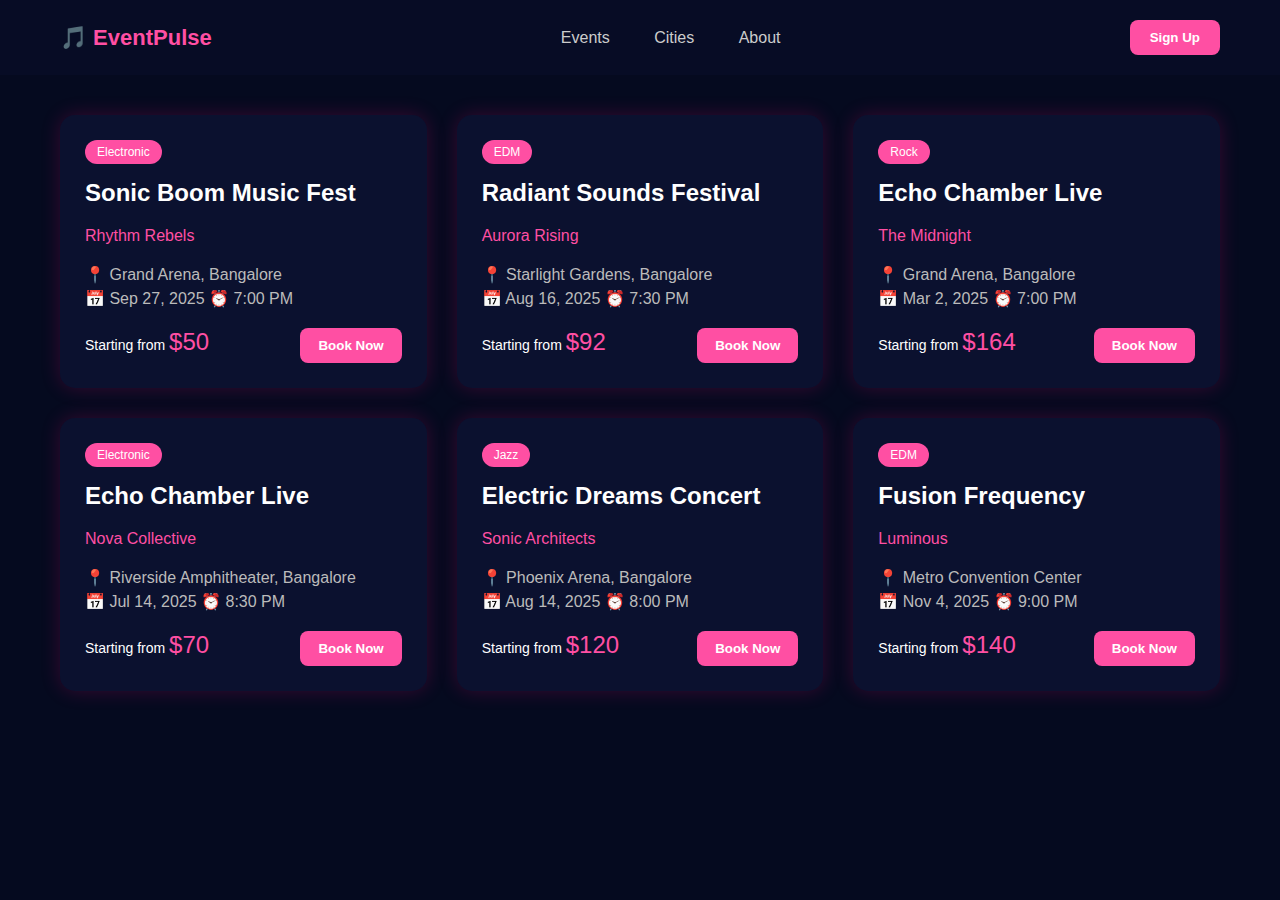
<file: program 2/catalogue.html>
<!DOCTYPE html>
<html lang="en">
<head>
<meta charset="UTF-8">
<title>EventPulse</title>

<style>

body{
    margin:0;
    font-family: Arial, Helvetica, sans-serif;
    background: #050a1f;
    color:white;
}

/* Navbar */

.navbar{
    display:flex;
    justify-content:space-between;
    align-items:center;
    padding:20px 60px;
    background:#070c25;
}

.logo{
    font-size:22px;
    color:#ff4fa3;
    font-weight:bold;
}

.menu a{
    margin:0 20px;
    text-decoration:none;
    color:#ccc;
}

.signup{
    background:#ff4fa3;
    border:none;
    padding:10px 20px;
    border-radius:8px;
    color:white;
    font-weight:bold;
}

/* Cards layout */

.container{
    display:grid;
    grid-template-columns: repeat(3,1fr);
    gap:30px;
    padding:40px 60px;
}

/* Event Card */

.card{
    background:#0b112f;
    border-radius:15px;
    padding:25px;
    box-shadow:0 0 20px rgba(255,0,120,0.2);
}

.tag{
    display:inline-block;
    background:#ff4fa3;
    padding:5px 12px;
    border-radius:20px;
    font-size:12px;
}

.card h2{
    margin-top:15px;
}

.artist{
    color:#ff4fa3;
    margin-bottom:20px;
}

.info{
    color:#bbb;
    margin:5px 0;
}

.price{
    margin-top:20px;
    font-size:14px;
}

.price span{
    font-size:24px;
    color:#ff4fa3;
}

.btn{
    float:right;
    background:#ff4fa3;
    border:none;
    padding:10px 18px;
    border-radius:8px;
    color:white;
    font-weight:bold;
}

</style>
</head>

<body>

<div class="navbar">
    <div class="logo">🎵 EventPulse</div>

    <div class="menu">
        <a href="#">Events</a>
        <a href="#">Cities</a>
        <a href="#">About</a>
    </div>

    <button class="signup">Sign Up</button>
</div>


<div class="container">

<!-- Card 1 -->

<div class="card">

<span class="tag">Electronic</span>

<h2>Sonic Boom Music Fest</h2>
<div class="artist">Rhythm Rebels</div>

<div class="info">📍 Grand Arena, Bangalore</div>
<div class="info">📅 Sep 27, 2025 ⏰ 7:00 PM</div>

<div class="price">
Starting from <span>$50</span>

<button class="btn">Book Now</button>
</div>

</div>


<!-- Card 2 -->

<div class="card">

<span class="tag">EDM</span>

<h2>Radiant Sounds Festival</h2>
<div class="artist">Aurora Rising</div>

<div class="info">📍 Starlight Gardens, Bangalore</div>
<div class="info">📅 Aug 16, 2025 ⏰ 7:30 PM</div>

<div class="price">
Starting from <span>$92</span>

<button class="btn">Book Now</button>
</div>

</div>


<!-- Card 3 -->

<div class="card">

<span class="tag">Rock</span>

<h2>Echo Chamber Live</h2>
<div class="artist">The Midnight</div>

<div class="info">📍 Grand Arena, Bangalore</div>
<div class="info">📅 Mar 2, 2025 ⏰ 7:00 PM</div>

<div class="price">
Starting from <span>$164</span>

<button class="btn">Book Now</button>
</div>

</div>


<!-- Card 4 -->

<div class="card">

<span class="tag">Electronic</span>

<h2>Echo Chamber Live</h2>
<div class="artist">Nova Collective</div>

<div class="info">📍 Riverside Amphitheater, Bangalore</div>
<div class="info">📅 Jul 14, 2025 ⏰ 8:30 PM</div>

<div class="price">
Starting from <span>$70</span>

<button class="btn">Book Now</button>
</div>

</div>


<!-- Card 5 -->

<div class="card">

<span class="tag">Jazz</span>

<h2>Electric Dreams Concert</h2>
<div class="artist">Sonic Architects</div>

<div class="info">📍 Phoenix Arena, Bangalore</div>
<div class="info">📅 Aug 14, 2025 ⏰ 8:00 PM</div>

<div class="price">
Starting from <span>$120</span>

<button class="btn">Book Now</button>
</div>

</div>


<!-- Card 6 -->

<div class="card">

<span class="tag">EDM</span>

<h2>Fusion Frequency</h2>
<div class="artist">Luminous</div>

<div class="info">📍 Metro Convention Center</div>
<div class="info">📅 Nov 4, 2025 ⏰ 9:00 PM</div>

<div class="price">
Starting from <span>$140</span>

<button class="btn">Book Now</button>
</div>

</div>

</div>

</body>
</html>
</file>
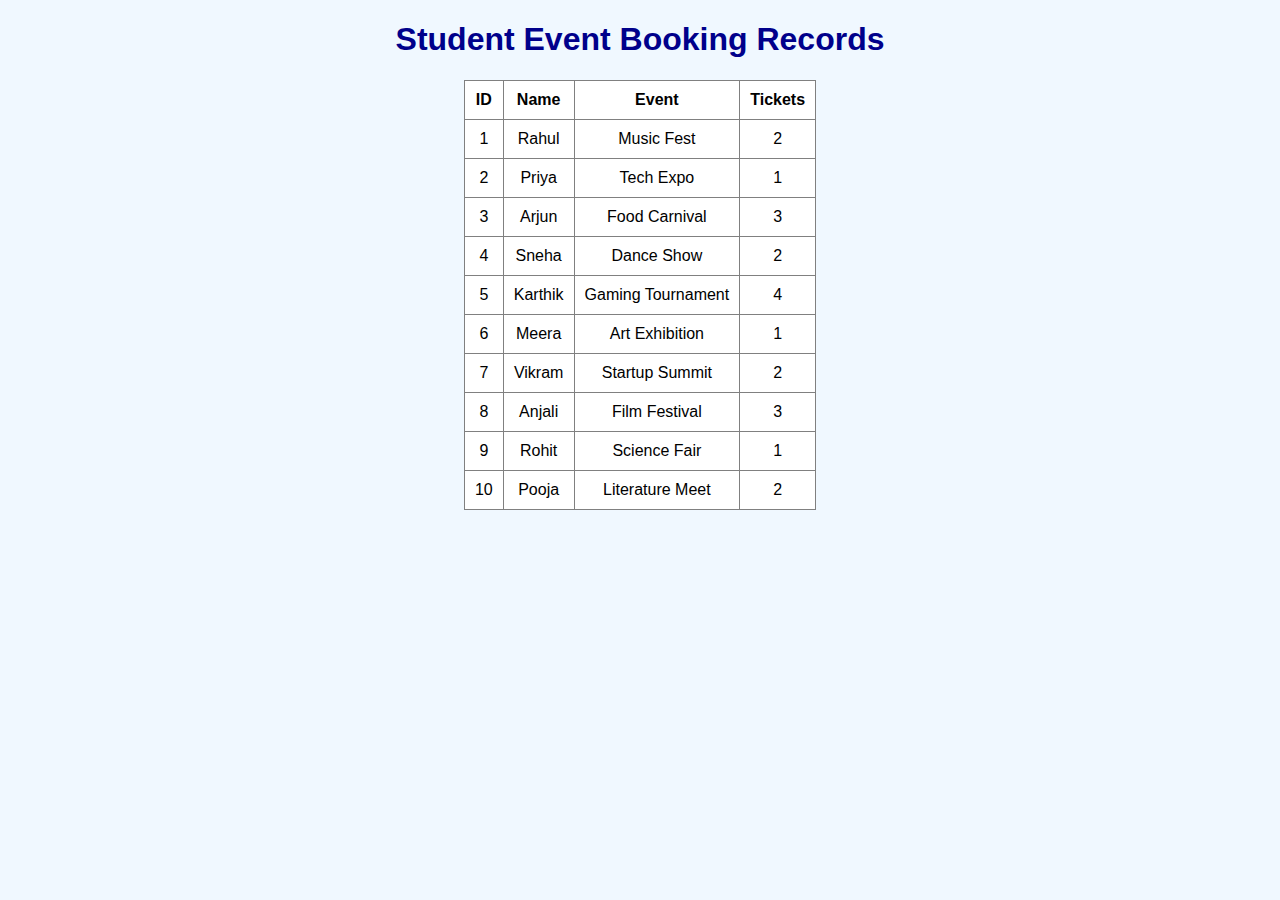
<file: program1/student records.html>
<!DOCTYPE html>
<html>
<head>
<title>Student Records</title>

<style>
body{
    background:#f0f8ff;
    font-family:Arial;
}

h1{
    color:darkblue;
    text-align:center;
}

table{
    background:white;
    margin:auto;
    border-collapse:collapse;
}

th, td{
    padding:10px;
    text-align:center;
}

</style>
</head>

<body>

<h1>Student Event Booking Records</h1>

<table border="1">

<tr>
<th>ID</th>
<th>Name</th>
<th>Event</th>
<th>Tickets</th>
</tr>

<tr>
<td>1</td>
<td>Rahul</td>
<td>Music Fest</td>
<td>2</td>
</tr>

<tr>
<td>2</td>
<td>Priya</td>
<td>Tech Expo</td>
<td>1</td>
</tr>

<tr>
<td>3</td>
<td>Arjun</td>
<td>Food Carnival</td>
<td>3</td>
</tr>

<tr>
<td>4</td>
<td>Sneha</td>
<td>Dance Show</td>
<td>2</td>
</tr>

<tr>
<td>5</td>
<td>Karthik</td>
<td>Gaming Tournament</td>
<td>4</td>
</tr>

<tr>
<td>6</td>
<td>Meera</td>
<td>Art Exhibition</td>
<td>1</td>
</tr>

<tr>
<td>7</td>
<td>Vikram</td>
<td>Startup Summit</td>
<td>2</td>
</tr>

<tr>
<td>8</td>
<td>Anjali</td>
<td>Film Festival</td>
<td>3</td>
</tr>

<tr>
<td>9</td>
<td>Rohit</td>
<td>Science Fair</td>
<td>1</td>
</tr>

<tr>
<td>10</td>
<td>Pooja</td>
<td>Literature Meet</td>
<td>2</td>
</tr>

</table>

</body>
</html>
</file>
